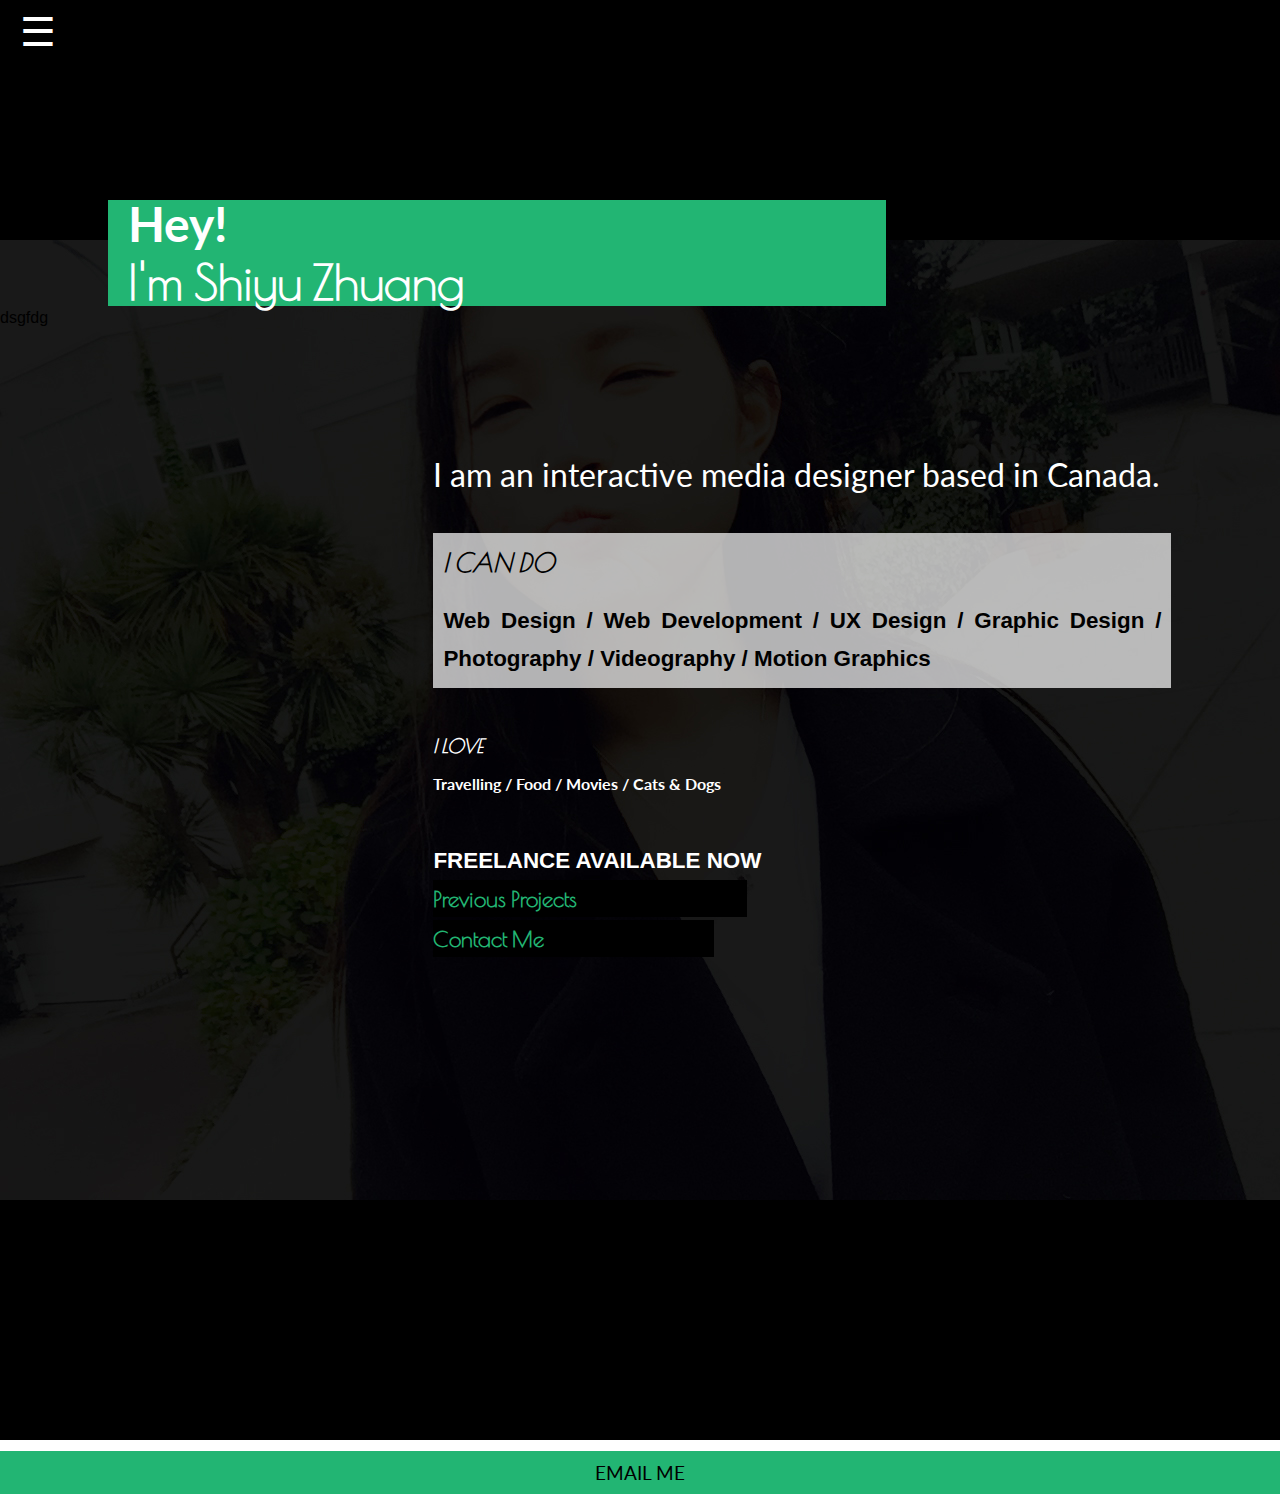
<file: about.html>
<!DOCTYPE html>
<html lang="en-ca">
	<head>
		<meta charset="utf-8">
		<meta name="viewport" content="width=device-width, initial-scale=1">
		<title>Shiyu Zhuang</title>

		<link href="css/reset.css" rel="stylesheet">
		<link href="css/grid.css" rel="stylesheet">
		<link href="https://fonts.googleapis.com/css?family=Josefin+Sans:400,700|Lato|Open+Sans|Poiret+One" rel="stylesheet">		
		<link rel="stylesheet" href="font-awesome/css/font-awesome.min.css">
		<link rel="stylesheet" href="css/style-about.css">

		<script type="text/javascript" src="js/jquery-3.1.1.min.js"></script>
		<script src="js/modernizr-custom.js"></script>

	</head>

	<body>
		<header class="full-width" menu>
			<nav id="nav">
			<a href="javascript:void(0)" class="closebtn" onclick="closeNav()">&times;</a>
				<ul>
					<li><a  href="index.html">HOME</a></li>
					<li><a href="project.html">PROJECTS</a></li>
					<li><a href="#">ABOUT ME</a></li>
					<li><a href="#">CONTACT</a></li>
				</ul>
			</nav>
			<span id="burger" onclick="openNav()">&#9776;</span>
		</header>		
		<div class="full-width row"><!-- personal image left col -->
			<div class="about-me col col-12">
				<div class="row">
					<div class="col col-1">
					      dsgfdg
					</div>
					<div class="left col col-7">
						<h1 class="hey">Hey!</h1>
						<br>
						<h1>I'm Shiyu Zhuang</h1>
					</div>
				</div>
				<div class="row">
					<div class="col col-4">
					      dsgfdg
					</div>
					<div class="right col col-7">
						<h3>I am an interactive media designer based in Canada.</h3>
						<br>
						<h4 class="highlight">I CAN DO</h4>
						<h5 class="highlight dos">Web Design / Web Development / UX Design / Graphic Design / Photography / Videography / Motion Graphics</h5>
						<br>
						<h6>I LOVE</h6>
						<p>Travelling / Food / Movies / Cats &amp; Dogs</p>
						<br>
						<h5>FREELANCE AVAILABLE NOW</h5>
						<h5 class="pre-project"><a href="prject.html">Previous Projects</a></h5>
						<h5 class="contact"><a href="contact.html">Contact Me</a></h5>
					</div>
				</div>
			</div>
		</div>
		<footer>
			<a href="mailto:shiyu.shirley.zhuang@gmail.com"><p>EMAIL ME</p></a>
		</footer>
	
	<script type="text/javascript">
	function openNav() {
  	  document.getElementById("nav").style.width = "100%";
		}
	function closeNav() {
    	document.getElementById("nav").style.width = "0";
	}
	</script>

	</body>
</html>
</file>
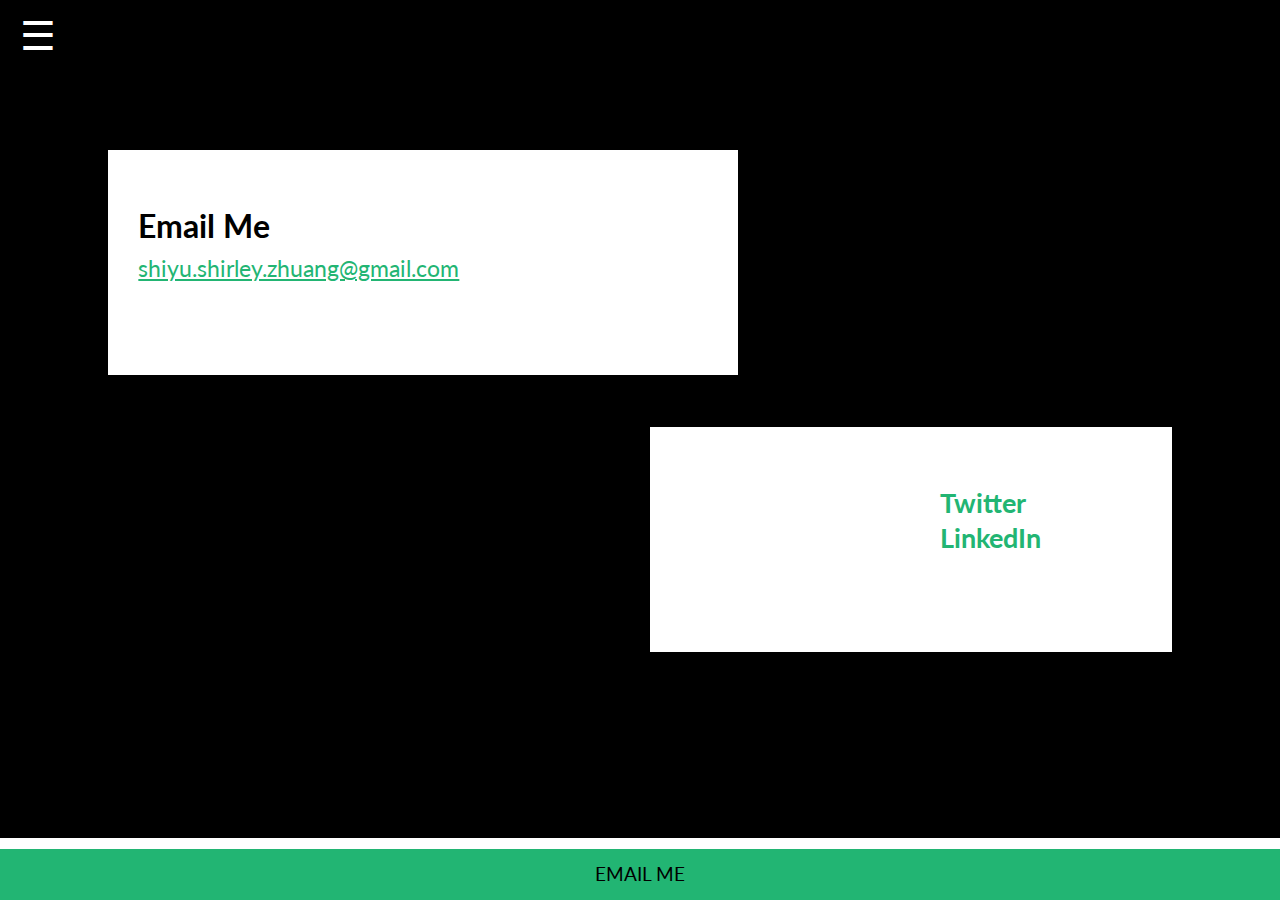
<file: contact.html>
<!DOCTYPE html>
<html lang="en-ca">
	<head>
		<meta charset="utf-8">
		<meta name="viewport" content="width=device-width, initial-scale=1">
		<title>Shiyu Zhuang</title>

		<link href="css/reset.css" rel="stylesheet">
		<link href="css/grid.css" rel="stylesheet">
		<link href="https://fonts.googleapis.com/css?family=Josefin+Sans:400,700|Lato|Open+Sans|Poiret+One" rel="stylesheet">		
		<link rel="stylesheet" href="font-awesome/css/font-awesome.min.css">
		<link rel="stylesheet" href="css/style-contact.css">

		<script type="text/javascript" src="js/jquery-3.1.1.min.js"></script>
		<script src="js/modernizr-custom.js"></script>

	</head>

	<body>
		<header class="full-width" menu>
			<nav id="nav">
			<a href="javascript:void(0)" class="closebtn" onclick="closeNav()">&times;</a>
				<ul>
					<li><a  href="index.html">HOME</a></li>
					<li><a href="project.html">PROJECTS</a></li>
					<li><a href="#">ABOUT ME</a></li>
					<li><a href="#">CONTACT</a></li>
				</ul>
			</nav>
			<span id="burger" onclick="openNav()">&#9776;</span>
		</header>		
		<section class="body">
			<div class="row">
				<div class="col col-1">
				  
				</div>
				<div class="email col col-6">
					<h1>Email Me</h1>
					<h3><a href="mailto:shiyu.shirley.zhuang@gmail.com">shiyu.shirley.zhuang@gmail.com</a></h3>
				</div>
			</div>
			<div class="row">
				<div class="none col col-6">  </div>
				<div class="social col col-5">
					<ul>
						<li><a href="#">Twitter</a></li>
						<li><a href="#">LinkedIn</a></li>
					</ul>
				</div>
			</div>
		</section>

		<footer>
			<a href="mailto:shiyu.shirley.zhuang@gmail.com"><p>EMAIL ME</p></a>
		</footer>
	
	<script type="text/javascript">
	function openNav() {
  	  document.getElementById("nav").style.width = "100%";
		}
	function closeNav() {
    	document.getElementById("nav").style.width = "0";
	}
	</script>

	</body>
</html>
</file>
<file: css/grid.css>
/* row control */

/* Perishable Clearfix: use on any parent with floating children */
.clearfix::after,
.row::after {
	visibility: hidden;
	display: block;
	font-size: 0;
	content: " ";
	clear: both;
	height: 0;
	}
* html .clearfix,
* html .row             { zoom: 1; } /* IE6 */
*:first-child+html .clearfix,
*:first-child+html .row { zoom: 1; } /* IE7 */



/* column control */
.wrapper {
	margin: 0 auto;
	width: 100%;
	padding: 0;
}

/* handles behavior, e.g. floating and base column properties */
.col {
	float: left;
	margin-left: 1.6%;
	margin-bottom: 2em;
}



/* remove margin from first column to equal 100% of total width */
.col:first-child { margin-left: 0; } 

/* set base column widths */
.col-12 { width: 100%; }
.col-11 { width: 91.53%; }
.col-10 { width: 83.06%; }
.col-9 { width: 74.6%; }
.col-8 { width: 66.13%; }
.col-7 { width: 57.66%; }
.col-6 { width: 49.2%; }
.col-5 { width: 40.73%; }
.col-4 { width: 32.26%; }
.col-3 { width: 23.8%; }
.col-2 { width: 15.332%; }
.col-1 { width: 6.866%; }


/* responsive element scaling */
img.scale, 
iframe.scale, 
object.scale {
	height: auto;
	max-width: 100%;
}


/* Portrait phones and down */
@media only screen and (max-width: 30em) { 
	.col { 
		margin-left: 0;
	}

	.col-12, 
	.col-11,
	.col-10,
	.col-9,
	.col-8,
	.col-7,
	.col-6,
	.col-5,
	.col-4,
	.col-3,
	.col-2,
	.col-1 {
		width: 100%; 
	}
	
	.wrapper {
		width: 100%;  
		margin: 0 auto; padding: 0;
	}
}
</file>
<file: css/style-about.css>
/*General Settings - body*/
body, html {
  height: 100%;
  color: black;
  font-family : sans-serif;
  line-height: 150%;
}

.full-width {
  text-align: justify;
}

body {
  position: relative;
  -webkit-animation-name: body; 
  -webkit-animation-duration: 1.5s; 
  animation-name: body;
  animation-duration: 1.5s;
  animation-iteration-count: 1;
}

@-webkit-keyframes body {
  0%   {opacity: 0;}
  100% {opacity: 1;}
}

@keyframes body {
  0%   {opacity: 0;}
  100% {opacity: 1;}
}

/*General Settings - title fonts*/
h1 {
  font-family: 'Poiret One', cursive;
  font-weight: 700;
}

p {
  font-family: 'Lato', sans-serif;
}

h2, h3, a {
  font-family: 'Poiret One', cursive;
  font-weight: 400;
}

/*nav bar*/
nav {
  text-align: center;
  margin: 0;
  height: 100%;
  width: 0;
  position: fixed;
  top: 0;
  left: 0;
  bottom: 0;
  background-color: black;
  color: white;
  overflow-x: hidden;
  -ms-transition: 0.5s;
  -moz-transition: 0.5s;
  -o-transition: 0.5s;
  -webkit-transition: 0.5s;
  transition: 0.5s;
  padding-top: 4.5em;
  z-index: 9;
}

nav ul {
  list-style: none;
  overflow: hidden;
  color: white;
  float: right;
  margin: 0;
  width: 100%;
  -webkit-transition: max-height 0.4s;
  -ms-transition: max-height 0.4s;
  -moz-transition: max-height 0.4s;
  transition: max-height 0.4s;
}

nav ul li {
  padding: 1em;
  width: 100%;
}

nav ul li:hover {
  background: rgba(149,149,149,0.3);
}

nav ul li a {
  display: block;
  padding: 1.5em 0;
  font-size: 1.5em;
  text-decoration: none;
  -moz-transition: 0.3s;
  -o-transition: 0.3s;
  -ms-transition: 0.3s;
  -webkit-transition: 0.3s;
  transition: 0.3s;
}

nav a:link, nav a:visited {
  color: white;
}

nav a:hover, nav a:active {
  color: white;
}

/*sidenav & closebtn settings*/
.sidenav .closebtn {
    position: absolute;
    top: 0;
    right: 25px;
    font-size: 36px;
    margin-left: 50px;
}

.closebtn {
  font-size: 4em;
  text-decoration: none;
}

#burger {
  font-size: 2.5em; 
  width: 100%;
  background-color: black;
  cursor: pointer;
  position: fixed;
  left: 0;
  top: 0;
  color: white;
  padding: 0.5em;
  z-index: 9999999;
}
.col {
  margin-bottom: 0;
}

.about-me {
  background-image: url('../img/about-me.jpg');
  background-size: contain;
  background-repeat: no-repeat;
  background-position: center;
  background-color: rgba(0, 0, 0, 1);
  height: 160vh;
}

.left {
  margin-top: 200px;
  font-size: 3em;
  font-weight: bold;
  color: white;
  background: rgb(34, 181, 115);
  padding: 10px 20px;
  line-height: .6em;
}

.hey {
  font-family: 'Lato', sans-serif;
}

.right {
  margin-top: 150px;
  font-weight: bold;
  color: white;
  line-height: 2.4em;
}

.right h3 {
  font-size: 2em;
  font-family: 'Lato', sans-serif;
}

.right h4 {
  font-size: 1.6em;
  font-family: 'Poiret One', cursive;
  font-style: italic;
}

.right h5 {
  font-size: 1.4em;
}

.right h6 {
  font-family: 'Poiret One', cursive;
  font-size: 1.2em;
  font-style: italic;
}

.right p {
  font-size: 1em;
}

.highlight {
  color: black;
  background: rgba(255, 255, 255, 0.7);
  padding: 10px;
}

.contact a, .pre-project a {
  margin-top: 35px;
  padding: 5px 170px 5px 0;
}

.contact a:link, .contact a:visited {
  color: rgb(34, 181, 115);
  background: black;
  text-decoration: none;
  font-weight: bold;
}

.contact a:hover, .contact a:active {
  color: white;
  background: rgb(34, 181, 115);
}

.pre-project a:link, .pre-project a:visited {
  color: rgb(34, 181, 115);
  background: black;
  text-decoration: none;
  font-weight: bold;
}

.pre-project a:hover, .pre-project a:active {
  color: white;
  background: rgb(34, 181, 115);
}

/*footer*/
footer {
  width: 100%;
}

footer p {
  border-top: 0.6em solid white;
  padding: 0.5em 0;
  background: #22b573;
}
footer a {
  color: black;
  text-align: center;
  font-size: 1.2em;
  text-decoration: none;
  z-index: 9;
  -moz-transition: all 0.2s;
  -ms-transition: all 0.2s;
  -o-transition: all 0.2s;
  transition: all 0.2s;
}

footer a:hover {
  font-size: 1.1em;
}

@media only screen and (max-width: 760px) {
  .about-me {
     height: 175vh;
  }
  .right h5 {
    font-size: 1.2em;
  }

  .highlight {
  color: black;
  background: rgba(255, 255, 255, 0.7);
  }

  .dos {
    font-size: 1em;
    font-weight: normal;
  }

}

@media only screen and (max-width: 520px) {
 .about-me {
     height: 180vh;
  }
}

@media only screen and (max-width: 480px) {
  .left {
    width: 400px;
    padding: 0;
  }

  .right {
    padding: 0 25px;
    box-sizing: border-box;
  }
  .right h3 {
  font-size: 1.8em;
  font-family: 'Lato', sans-serif;
  }

  .right h4 {
  font-size: 1.4em;
  font-family: 'Poiret One', cursive;
  font-style: italic;
  }

  footer {
  width: 100%;
  height: auto;
  }

  footer .bye {
    height: 60vh;
  }
}
</file>
<file: css/style-contact.css>
/*General Settings - body*/
body, html {
  height: 100%;
  color: black;
  font-family : sans-serif;
  line-height: 200%;
}

.full-width {
  text-align: justify;
}

body {
  position: relative;
  -webkit-animation-name: body; 
  -webkit-animation-duration: 1.5s; 
  animation-name: body;
  animation-duration: 1.5s;
  animation-iteration-count: 1;
}

@-webkit-keyframes body {
  0%   {opacity: 0;}
  100% {opacity: 1;}
}

@keyframes body {
  0%   {opacity: 0;}
  100% {opacity: 1;}
}

/*General Settings - title fonts*/
h1 {
  font-family: 'Lato', cursive;
  font-weight: 700;
  font-size: 2em;
}

p {
  font-family: 'Lato', sans-serif;
}

h3, a {
  font-family: 'lato', cursive;
  font-weight: 400;
  font-size: 1.2em;
}

/*nav bar*/
nav {
  text-align: center;
  margin: 0;
  height: 100%;
  width: 0;
  position: fixed;
  top: 0;
  left: 0;
  bottom: 0;
  background-color: black;
  color: white;
  overflow-x: hidden;
  -ms-transition: 0.5s;
  -moz-transition: 0.5s;
  -o-transition: 0.5s;
  -webkit-transition: 0.5s;
  transition: 0.5s;
  padding-top: 4.5em;
  z-index: 9;
}

nav ul {
  list-style: none;
  overflow: hidden;
  color: white;
  float: right;
  margin: 0;
  width: 100%;
  -webkit-transition: max-height 0.4s;
  -ms-transition: max-height 0.4s;
  -moz-transition: max-height 0.4s;
  transition: max-height 0.4s;
}

nav ul li {
  padding: 1em;
  width: 100%;
}

nav ul li:hover {
  background: rgba(149,149,149,0.3);
}

nav ul li a {
  display: block;
  padding: 1.5em 0;
  font-size: 1.5em;
  text-decoration: none;
  -moz-transition: 0.3s;
  -o-transition: 0.3s;
  -ms-transition: 0.3s;
  -webkit-transition: 0.3s;
  transition: 0.3s;
}

nav a:link, nav a:visited {
  color: white;
}

nav a:hover, nav a:active {
  color: white;
}

/*sidenav & closebtn settings*/
.sidenav .closebtn {
    position: absolute;
    top: 0;
    right: 25px;
    font-size: 36px;
    margin-left: 50px;
}

.closebtn {
  font-size: 4em;
  text-decoration: none;
}

#burger {
  font-size: 2.5em; 
  width: 100%;
  background-color: black;
  cursor: pointer;
  position: fixed;
  left: 0;
  top: 0;
  color: white;
  padding: 0.5em;
  z-index: 9999999;
}

.body {
  background: black;
  height: 100%;
}

h3 {
  margin-top: 10px;
}

h3 a:link , h3 a:visited {
  color: #22b573;

}

h3 a:hover , h3 a:active {
  background-color: #959595;
  color: white;
}

.email {
  margin-top: 150px;
  background: rgba(255, 255, 255, 1);
  height: 25vh;
  box-sizing: border-box;
  padding: 60px 30px;
}

.social {
  margin-top: 20px;
  color: black;
  background: rgba(255, 255, 255, 1);
  height: 25vh;
  box-sizing: border-box;
  padding: 60px 20px 60px 180px;
}

.social a {
  padding: 5px 10px;
  cursor: pointer;
}

.social a:link, .social a:visited {
  color: #22b573;
  font-weight: bold;
  text-decoration: none;
  font-family: 'Lato', sans-serif;
}

.social a:hover, .social a:active {
  color: white;
  background: #959595;
} 

li {
  font-size: 1.4em;
  padding-left: 100px;
  box-sizing: border-box;
}

/*footer*/
footer {
  position: absolute;
  bottom: 0;
  width: 100%;
}

footer p {
  border-top: 0.6em solid white;
  padding: 0.5em 0;
  background: #22b573;
}
footer a {
  color: black;
  text-align: center;
  font-size: 1.2em;
  text-decoration: none;
  z-index: 9;
  -moz-transition: all 0.2s;
  -ms-transition: all 0.2s;
  -o-transition: all 0.2s;
  transition: all 0.2s;
}

footer a:hover {
  font-size: 1.1em;
}

@media only screen and (max-width: 800px) {
  .social {
  padding: 60px 20px 60px 110px;
}
  li {
    padding-left: 20px;
  }
}

@media only screen and (max-width: 620px) {
  .email {
    width: 70%;
  }
}

@media only screen and (max-width: 480px) {
  .email {
    width: 100%;
  }
  .email {
    margin-top: 120px;
  }
  .social {
    margin-top: 10px;
}
  .none {
    display: none;
  }
}
</file>
